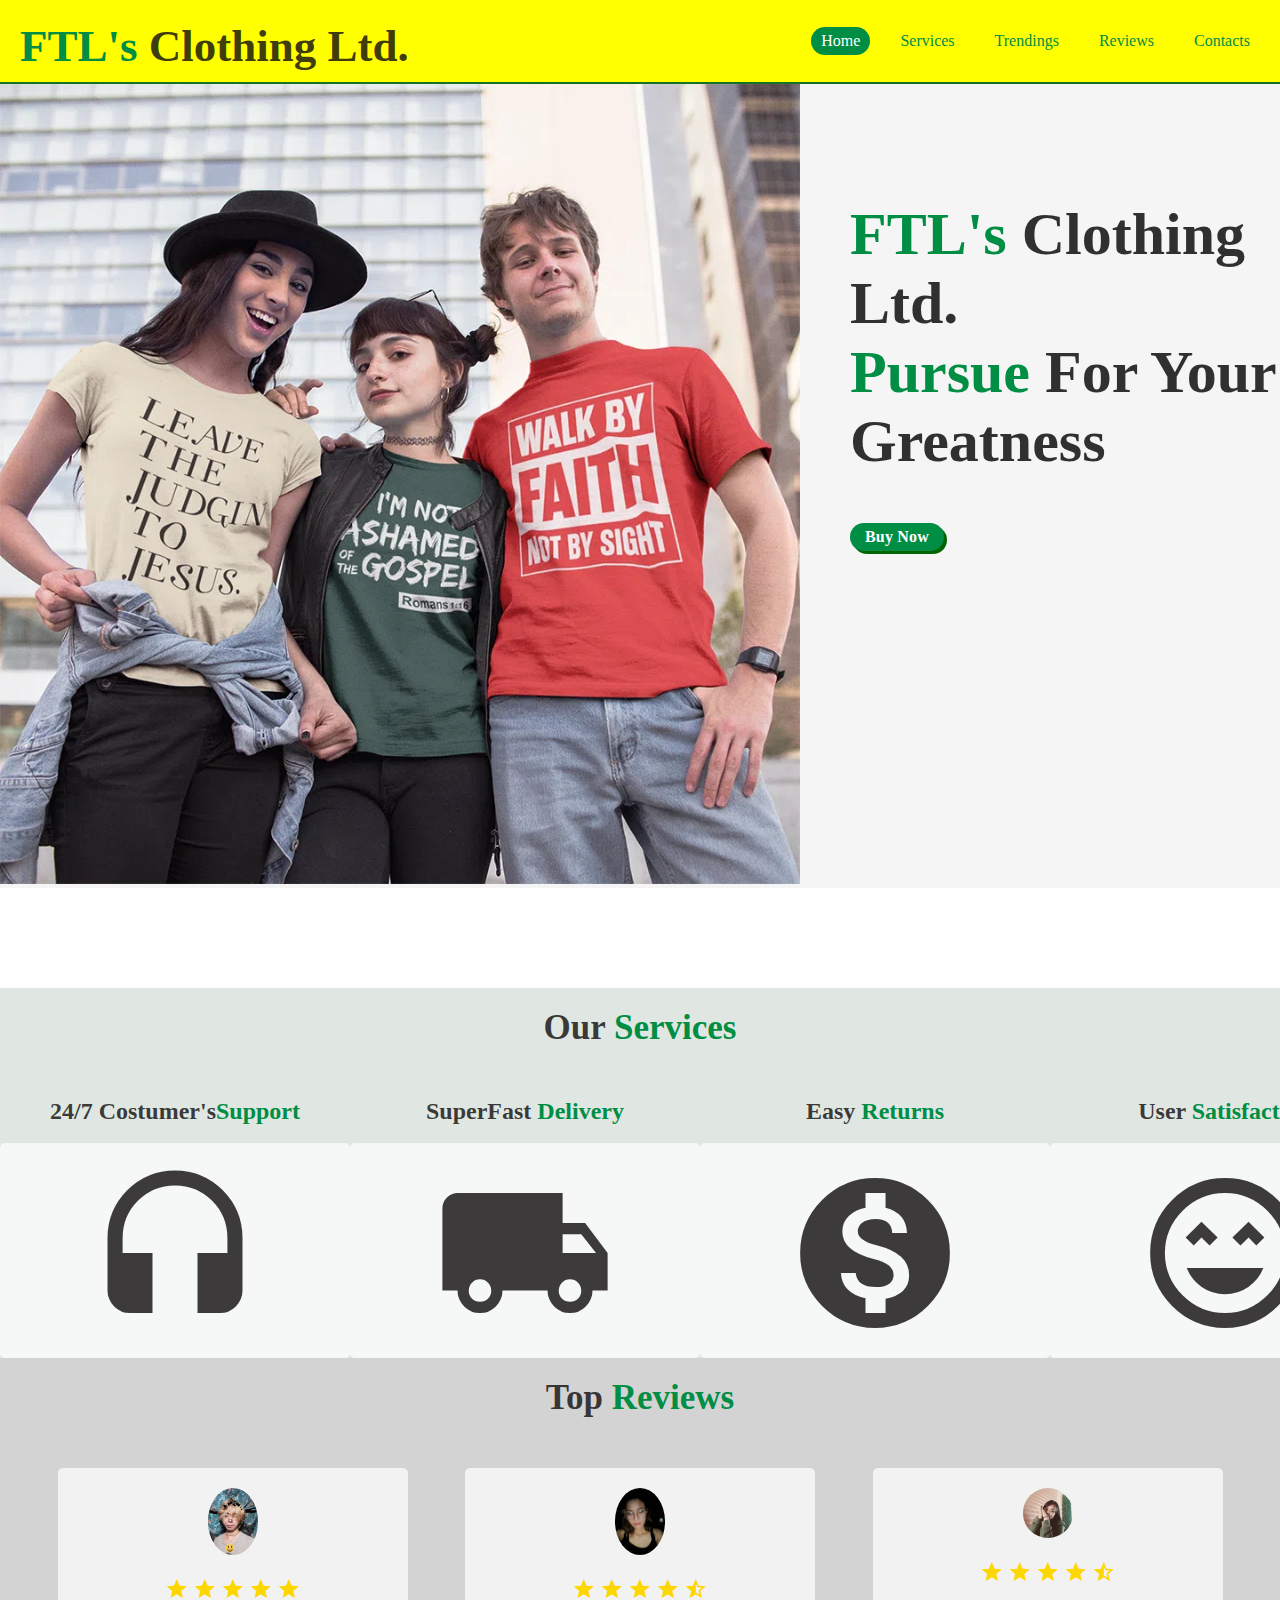
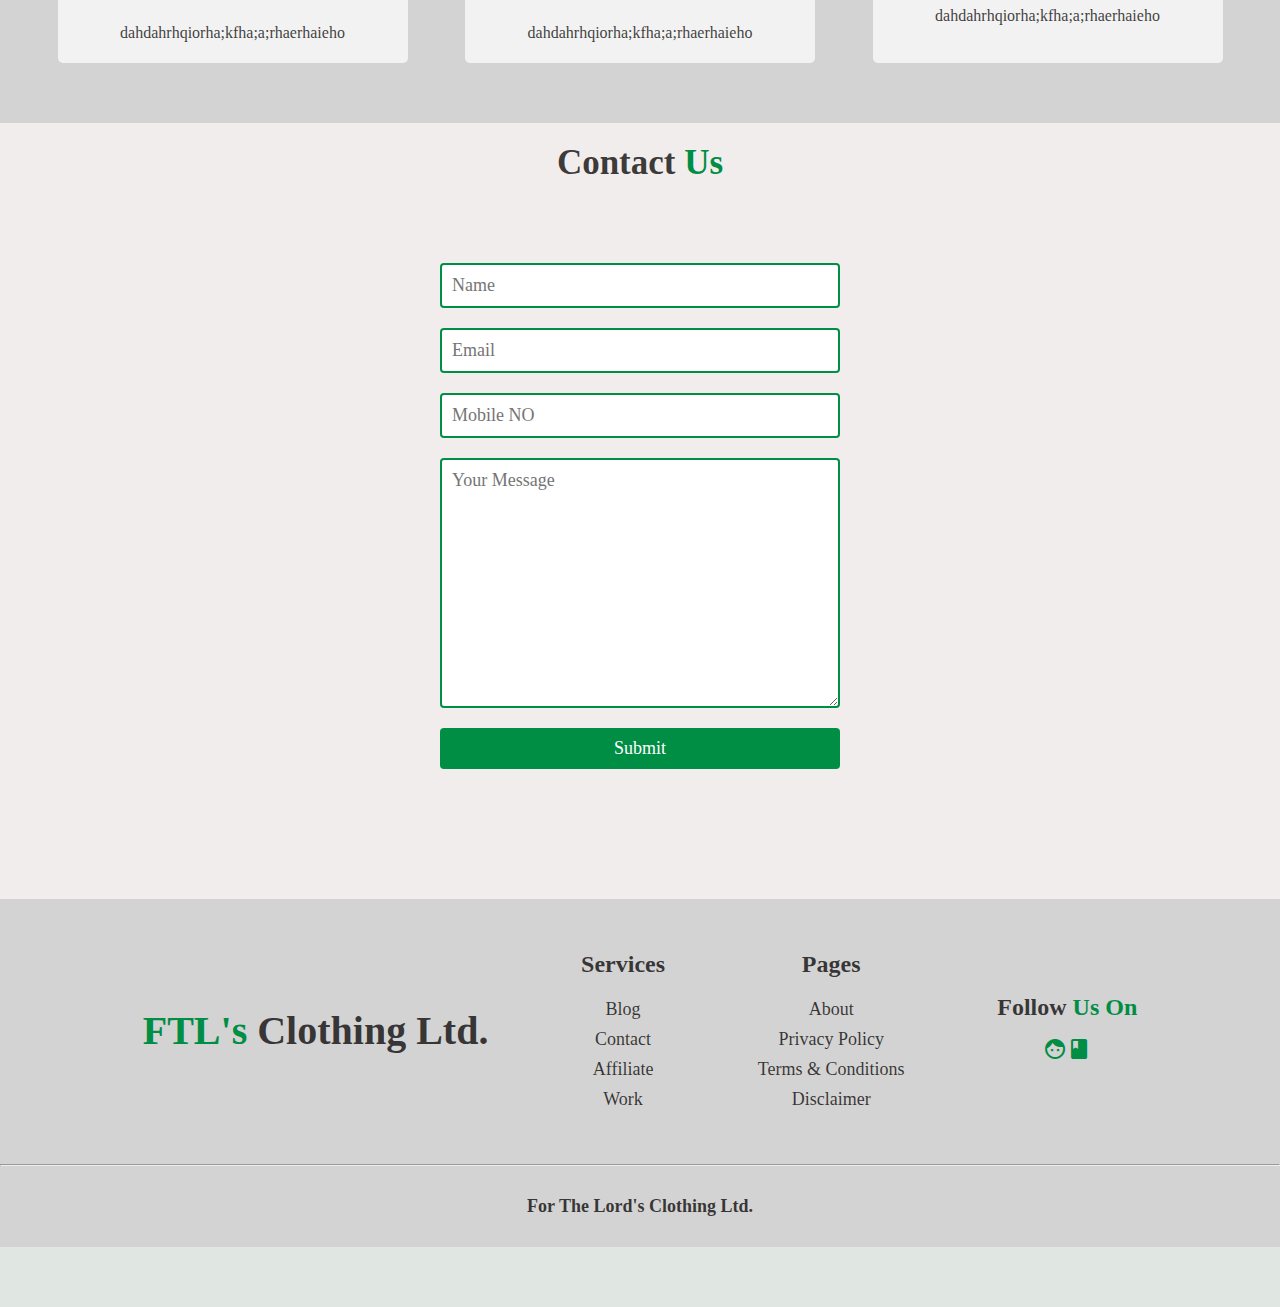
<file: FINAL/index.html>
<!DOCTYPE html>
<html lang="en">
<head>
    <meta charset="UTF-8">
    <meta name="viewport" content="width=device-width, initial-scale=1.0">
    <title>FTL's Clothing Ltd</title>
    <link rel="stylesheet" href="Clothing.css">
    <link href="https://fonts.googleapis.com/icon?family=Material+Icons" rel="stylesheet">
    </head>
<body>
    <div id="header">
        <div class="logo">
            <h3><span>FTL's</span> Clothing Ltd.</h3>
        </div>
        <div id = "navlinks">
            <ul>
                <a href="#section1">
                    <li id="home">Home</li></a>
                
                <a href="#section2">
                <li class="nav-hover">
                    Services</li>
                </a>
                <a href="trending.html">
                <li class="nav-hover">
                    Trendings</li>
                </a>
                <a href="#section4">
                <li class="nav-hover">
                    Reviews</li>
                </a>
                <a href="#section5">
                <li class="nav-hover">Contacts</li>
                </a>
                
            </ul>
        </div>
    </div>    

    <div id="section1">
        <img height="800px" src="banner-mobile-Creativity-Faith.webp">
        <div id="slogan">
            <h1><span>FTL's</span> Clothing Ltd.</h1>
            <h1><span>Pursue</span> For Your Greatness</h1>
            <br>
            <button class="buy">Buy Now</button>
        </div>
    </div>

    <div id ="section2">
        <h1>Our <span>Services</span></h1>
        <div id="services">
            <div class="s1">
                <h2>24/7 Costumer's<span>Support</span></h2>
                <br>
                <a class="s" href=""><i class="large material-icons">headset</i></a>
            </div>

        <div class="s1">
            <h2>SuperFast <span>Delivery</span></h2>
            <br>
            <a class="s" href=""><i class="large material-icons">local_shipping</i></a>
        </div>

        <div class="s1">
            <h2>Easy <span>Returns</span></h2>
            <br>
            <a class="s" href=""><i class="large material-icons">monetization_on</i></a>
        </div>

        <div class="s1">
            <h2>User <span>Satisfaction</span></h2>
            <br>
            <a class="s" href=""><i class="large material-icons">sentiment_very_satisfied</i></a>
        </div>
      </div>


    <div id="section4">
        <h1>Top <span>Reviews</span></h1>
        <div id="reviews">

            <div class="review">
                <img src="433703206_2650527631816738_7535693857451178704_n.jpg" width="50px">
                <br>
                <br>
                <a href=""><i class="large material-icons">star</i></a>
                <a href=""><i class="large material-icons">star</i></a>
                <a href=""><i class="large material-icons">star</i></a>
                <a href=""><i class="large material-icons">star</i></a>
                <a href=""><i class="large material-icons">star</i></a>
                <br><br>
                <p style="line-height: 20px;">
                    dahdahrhqiorha;kfha;a;rhaerhaieho
                </p>
            </div>

            <div class="review">
                <img src="444480230_1293774724915425_8860372721266081911_n.jpg" width="50px">
                <br>
                <br>
                <a href=""><i class="large material-icons">star</i></a>
                <a href=""><i class="large material-icons">star</i></a>
                <a href=""><i class="large material-icons">star</i></a>
                <a href=""><i class="large material-icons">star</i></a>
                <a href=""><i class="large material-icons">star_half</i></a>
                <br><br>
                <p style="line-height: 20px;">
                    dahdahrhqiorha;kfha;a;rhaerhaieho
                </p>
            </div>

            <div class="review">
                <img src="445381254_3351041718523820_5435256793279872588_n.jpg" width="50px">
                <br>
                <br>
                <a href=""><i class="large material-icons">star</i></a>
                <a href=""><i class="large material-icons">star</i></a>
                <a href=""><i class="large material-icons">star</i></a>
                <a href=""><i class="large material-icons">star</i></a>
                <a href=""><i class="large material-icons">star_half</i></a>
                <br><br>
                <p style="line-height: 20px;">
                    dahdahrhqiorha;kfha;a;rhaerhaieho
                </p>
            </div>
        </div>
    </div>
    <div id="section5">

        <h1>Contact <span>Us</span></h1>

        <div class="form">
            <input type="text" placeholder="Name" id="Name">
            <input type="email"placeholder="Email" id="Email">
            <input type="number"placeholder="Mobile NO" id="Mobile NO">
            <textarea id="textarea" cols="10" rows="5" placeholder="Your Message"></textarea>
            <button class="query"><a href="">Submit</a></button>

        </div>
    </div>

    <div id="footer">
        <div class="logo">
            <h1><span>FTL's</span> Clothing Ltd.</h1>
        </div>
        <div class="list">
            <h2>Services</h2>
            <ul>
                <li>Blog</li>
                <li>Contact</li>
                <li>Affiliate</li>
                <li>Work</li>    

            </ul>
        </div>

        <div class="list">
            <h2>Pages</h2>
            <ul>
                <li>About</li>
                <li>Privacy Policy</li>
                <li>Terms & Conditions</li>
                <li>Disclaimer</li>
            </ul>
        </div>
        <div class="list" id="social">
            <h2>Follow <span>Us On</span></h2> <span><i class="large material-icons">facebook</i></span>
        </div>
    </div>
    <hr>
    <div id="For"><h4>For The Lord's Clothing Ltd.</h4></div>

</body>
</html>
</file>
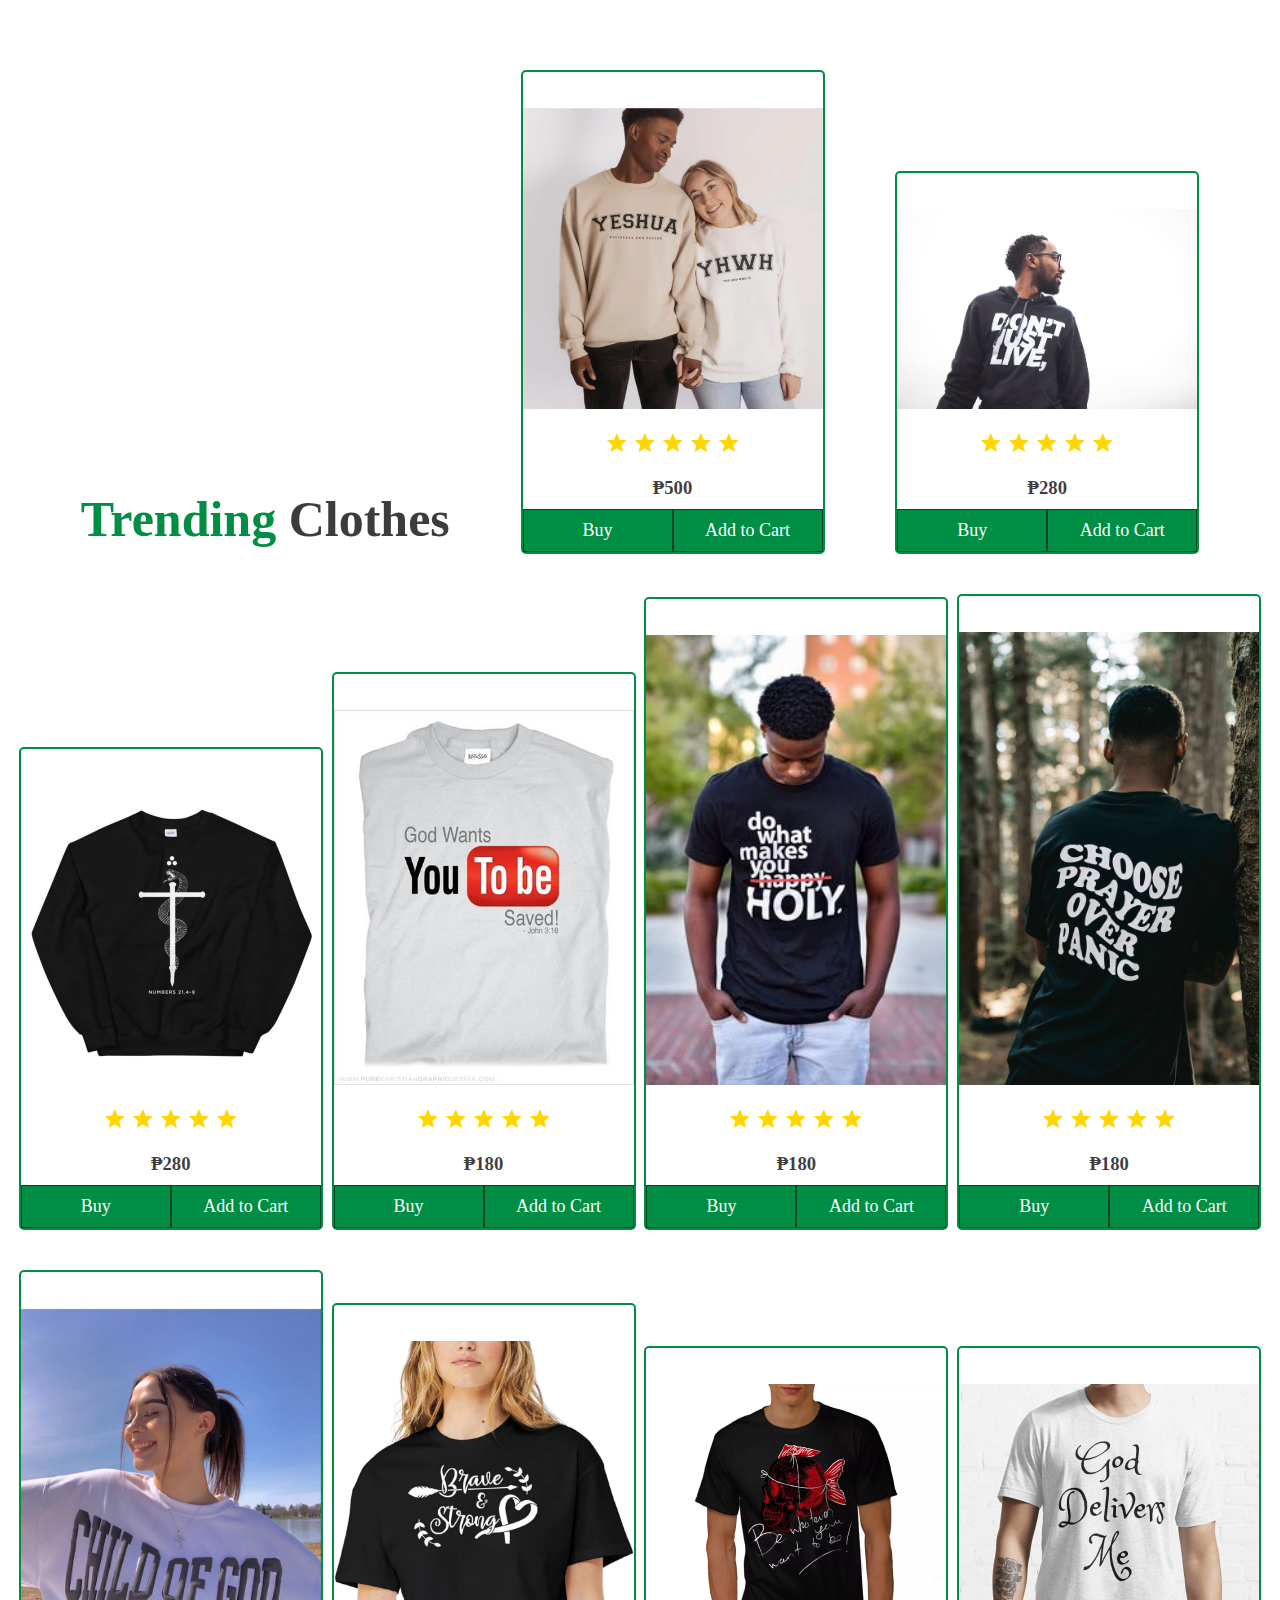
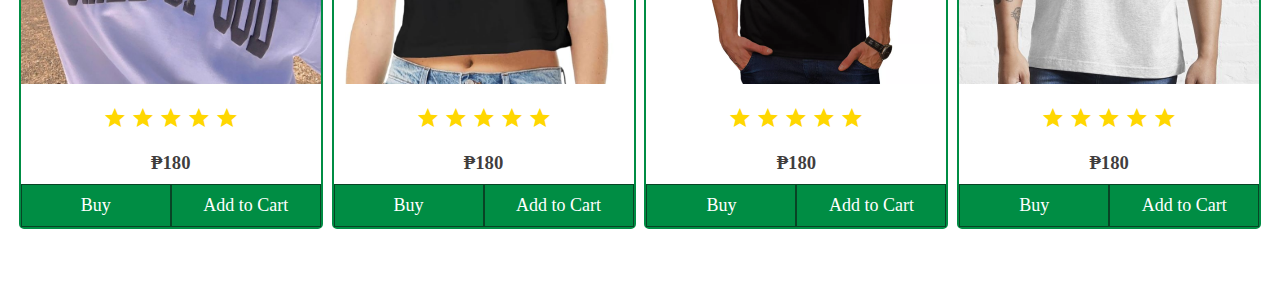
<file: FINAL/trending.html>
<!DOCTYPE html>
<html lang="en">
<head>
    <meta charset="UTF-8">
    <meta name="viewport" content="width=device-width, initial-scale=1.0">
    <title>Document</title>
    <link rel="stylesheet" href="Clothing.css">
    <link href="https://fonts.googleapis.com/icon?family=Material+Icons" rel="stylesheet">
  </head>  
  <body>
    <div id="trending">
        <h1><span>Trending</span> Clothes</h1>
            <div class="t1">
                <a href =""><i class=""></i></a>
                <br>
                <br>
                <img src="boy-girl-christian-apparel.webp" width="300 px">
                <br>
                <br>
                <a href=""><i class="large material-icons">star</i></a>
                <a href=""><i class="large material-icons">star</i></a>
                <a href=""><i class="large material-icons">star</i></a>
                <a href=""><i class="large material-icons">star</i></a>
                <a href=""><i class="large material-icons">star</i></a>
                <br>
                <br>
                <h3>₱500</h3>
                <div class="buy-cart">
                    <button class="buynow">Buy</button>
                    <button class="buynow">Add to Cart</button>
                </div>
             </div>

             <div class="t1">
                <a href =""><i class=""></i></a>
                <br>
                <br>
                <img src="photo-1523124006244-a37848c6002c.avif" width="300 px">
                <br>
                <br>
                <a href=""><i class="large material-icons">star</i></a>
                <a href=""><i class="large material-icons">star</i></a>
                <a href=""><i class="large material-icons">star</i></a>
                <a href=""><i class="large material-icons">star</i></a>
                <a href=""><i class="large material-icons">star</i></a>
                <br>
                <br>
                <h3>₱280</h3>
                <div class="buy-cart">
                    <button class="buynow">Buy</button>
                    <button class="buynow">Add to Cart</button>
                </div>
             </div>
             
             
             <div class="t1">
                <a href =""><i class=""></i></a>
                <br>
                <br>
                <img src="mockup-2d28758f-600x600.jpg" width="300 px">
                <br>
                <br>
                <a href=""><i class="large material-icons">star</i></a>
                <a href=""><i class="large material-icons">star</i></a>
                <a href=""><i class="large material-icons">star</i></a>
                <a href=""><i class="large material-icons">star</i></a>
                <a href=""><i class="large material-icons">star</i></a>
                <br>
                <br>
                <h3>₱280</h3>
                <div class="buy-cart">
                    <button class="buynow">Buy</button>
                    <button class="buynow">Add to Cart</button>
                </div>
             </div>

             <div class="t1">
                <a href =""><i class=""></i></a>
                <br>
                <br>
                <img src="923b140820d0a43a65eb2eb391daa249.jpg" width="300 px">
                <br>
                <br>
                <a href=""><i class="large material-icons">star</i></a>
                <a href=""><i class="large material-icons">star</i></a>
                <a href=""><i class="large material-icons">star</i></a>
                <a href=""><i class="large material-icons">star</i></a>
                <a href=""><i class="large material-icons">star</i></a>
                <br>
                <br>
                <h3>₱180</h3>
                <div class="buy-cart">
                    <button class="buynow">Buy</button>
                    <button class="buynow">Add to Cart</button>
                </div>
             </div>

             <div class="t1">
                <a href =""><i class=""></i></a>
                <br>
                <br>
                <img src="d5f399f41dba469030c85402cd18892a.jpg" width="300 px">
                <br>
                <br>
                <a href=""><i class="large material-icons">star</i></a>
                <a href=""><i class="large material-icons">star</i></a>
                <a href=""><i class="large material-icons">star</i></a>
                <a href=""><i class="large material-icons">star</i></a>
                <a href=""><i class="large material-icons">star</i></a>
                <br>
                <br>
                <h3>₱180</h3>
                <div class="buy-cart">
                    <button class="buynow">Buy</button>
                    <button class="buynow">Add to Cart</button>
                </div>
             </div>

             <div class="t1">
                <a href =""><i class=""></i></a>
                <br>
                <br>
                <img src="8173c3e1e4055f00a35b2735abba5a5f.jpg" width="300 px">
                <br>
                <br>
                <a href=""><i class="large material-icons">star</i></a>
                <a href=""><i class="large material-icons">star</i></a>
                <a href=""><i class="large material-icons">star</i></a>
                <a href=""><i class="large material-icons">star</i></a>
                <a href=""><i class="large material-icons">star</i></a>
                <br>
                <br>
                <h3>₱180</h3>
                <div class="buy-cart">
                    <button class="buynow">Buy</button>
                    <button class="buynow">Add to Cart</button>
                </div>
             </div>

             <div class="t1">
                <a href =""><i class=""></i></a>
                <br>
                <br>
                <img src="8ba4dd7b8e64b625709fdae3a0005c31.jpg" width="300 px">
                <br>
                <br>
                <a href=""><i class="large material-icons">star</i></a>
                <a href=""><i class="large material-icons">star</i></a>
                <a href=""><i class="large material-icons">star</i></a>
                <a href=""><i class="large material-icons">star</i></a>
                <a href=""><i class="large material-icons">star</i></a>
                <br>
                <br>
                <h3>₱180</h3>
                <div class="buy-cart">
                    <button class="buynow">Buy</button>
                    <button class="buynow">Add to Cart</button>
                </div>
             </div>

             <div class="t1">
                <a href =""><i class=""></i></a>
                <br>
                <br>
                <img src="51ExfLfkyBL._AC_UY1000_.jpg" width="300 px">
                <br>
                <br>
                <a href=""><i class="large material-icons">star</i></a>
                <a href=""><i class="large material-icons">star</i></a>
                <a href=""><i class="large material-icons">star</i></a>
                <a href=""><i class="large material-icons">star</i></a>
                <a href=""><i class="large material-icons">star</i></a>
                <br>
                <br>
                <h3>₱180</h3>
                <div class="buy-cart">
                    <button class="buynow">Buy</button>
                    <button class="buynow">Add to Cart</button>
                </div>
             </div>

             <div class="t1">
                <a href =""><i class=""></i></a>
                <br>
                <br>
                <img src="s-l1200.webp" width="300 px">
                <br>
                <br>
                <a href=""><i class="large material-icons">star</i></a>
                <a href=""><i class="large material-icons">star</i></a>
                <a href=""><i class="large material-icons">star</i></a>
                <a href=""><i class="large material-icons">star</i></a>
                <a href=""><i class="large material-icons">star</i></a>
                <br>
                <br>
                <h3>₱180</h3>
                <div class="buy-cart">
                    <button class="buynow">Buy</button>
                    <button class="buynow">Add to Cart</button>
                </div>
             </div>

             <div class="t1">
                <a href =""><i class=""></i></a>
                <br>
                <br>
                <img src="ssrco,slim_fit_t_shirt,mens,fafafa_ca443f4786,front,square_product,600x600.jpg" width="300 px">
                <br>
                <br>
                <a href=""><i class="large material-icons">star</i></a>
                <a href=""><i class="large material-icons">star</i></a>
                <a href=""><i class="large material-icons">star</i></a>
                <a href=""><i class="large material-icons">star</i></a>
                <a href=""><i class="large material-icons">star</i></a>
                <br>
                <br>
                <h3>₱180</h3>
                <div class="buy-cart">
                    <button class="buynow">Buy</button>
                    <button class="buynow">Add to Cart</button>
                </div>
             </div>
             
        </div>


</body>
</html>
</file>
<file: FINAL/Clothing.css>
*
{
    box-sizing: border-box;
    padding: 0%;
    margin:0%;
    font-family:'Times New Roman', Times, serif
   
}

#header
{
    display:flex;
    align-items: center;
    justify-content: space-between;
    border-bottom: 2px solid rgb(20, 114, 35);
    padding-bottom: 10px;
    padding-top: 10px;
    cursor:pointer;    
    background-color:yellow;
}

.logo span,#slogan span{
    color:rgb(0,141,68)
}
.logo h3{
    font-size: 45px;
    margin-left:20px;
    margin-top: 10px;
    color:rgba(20,17,17,0.822);
}

#navlinks ul{
    display:flex;
    align-items: center;
}

#navlinks ul li{
    padding-left: 30px;
    list-style-type:  none;
    display:inline-block;
    padding: 10px;
    margin-right: 20px;
    border-radius: 40px;
    color:rgb(0,141,68)
}

#navlinks #home
{
    border: none;
    background-color: rgb(0,141,68);
    color:white;
    border-radius: 15px;
    padding:5px 10px 5px;
    transition: 0.5 ease;
}

#navlinks #home:hover{
    border:1px solid rgb(0,141,68);
    border-radius: 15px;
    background-color: white;
    padding: 5px 10px 5px;
    color:rgb(0,141,68);

}

#navlinks .nav-hover{
    transition: 0.5 ease;
}
#navlinks .nav-hover:hover{
    border-radius: 20px;
    background-color: rgb(0,141,68);
    padding: 5px 10px 5px;
    color:white;
}

/*Section1 CSS*/
#section1
{
    margin-bottom: 100px;
}
#section1{
    background-color: whitesmoke;
}
#section1 img{
    position: baseline;
    top: 30px;
    left:50px; 
   
}
#section1 #slogan
{
    position: absolute;
    left:850px;
    top:200px;
    font-size: 30px;
    font-family:Arial, Helvetica, sans-serif;
    color:rgba(5, 5, 5, 0.822);

}
#section1 #slogan .buy
{
    padding:5px 15px 5px;
    border:none;
    border-radius: 25px;
    background-color: rgb(0,141,68);
    color:white;
    font-size: medium;
    font-weight:bold;
    letter-spacing: 0.2px;
    position: relative;
    top:5px;
    box-shadow:3px 3px darkgreen;
    cursor: pointer;
    transition: 0.3 ease;
}

#section1 #slogan .buy:hover
{
    padding: 15px 25px 15px;
    box-shadow: 5px 5p 5px rgb(15,50,15);
    background-color: rgb(1,77,1);

}

/*Section2 Css*/

#section2
{
    text-align: center;
    background-color: rgba(207,217,210,0.64);
    padding-top: 20px;
    padding-bottom: 60px;
    color:rgba(20,17,17,0.822);
}
#section2 h1
{
    font-weight: bold;
    font-size: 35px;    
}
#section2 span{
    color:rgb(0,141,68)
}

  .s
{
    color:rgba(20,17,17,0.822);
    margin-top: 20px;
}

#section2 #services .s i{
    font-size: 180px;    
}
#section2 #services
{
    display: flex;
    justify-content: space-around;
    margin-top: 50px;
}
#section2 #services .s i{
    border:none;
    background-color: rgba(255,255,255,0.707);
    padding: 20px 5px 15px;
    border-radius: 5px;
    width:350px;
    transition: 0.5s ease;
}
#section2 #services .s:hover i{
    margin-top: -20px;
    box-shadow: 8px 8px 8px rgba(20,17,17,0.822);
}
#section2 #services .s:hover i{
    color:rgb(0,141,68);
}
/*Section 3 CSS*/
#trending
{
    display:flex;
    flex-direction: row;
    text-align:center;
    padding: 20px 10px;
    color: rgba(20,17,17,0.822);
}
#trending h1{
    font-weight: bold;
    font-size:50px;
    margin-top: 20px;
}
#trending span{
    color:rgb(0,141,68);
}
#trending {
    display: flex;
    align-items: last baseline;
    flex-direction: row;
    flex-wrap: wrap;
    justify-content: space-evenly;
    margin-top: 50px;
}
#trending .t1{
    border:2px solid rgb(0,141,68);
    margin-bottom: 40px;
    border-radius: 5px;
}
#trending .t1 i{
    color:gold
}
#trending .t1 h3{
    font-weight: bold;
    margin-bottom: 10px;
}
#trending .t1 .buy-cart{
    display: flex;
    justify-content: center;
}
#trending .t1 .buy-cart .buynow{
    border:0.1px solid rgb(8,68,37);
    color: white;
    background-color: rgb(0,141,68);
    padding: 10px 20px;
    width: 100%;
    font-size: large;
    cursor: pointer;
}
#trending .t1 .buy-cart .buynow:hover{
    background-color: rgb(0,67,32);
    border: none;
}

/*Section4 Css*/

#section4{
    text-align: center;
    padding-top: 20px;
    padding-bottom: 60px;
    background-color: lightgray;
    color: rgba(20,17,17,0.822);
}
#section4 h1{
    font-weight: bold;
    font-size: 35px;

}
#section4 span{
    color: rgb(0,141,68);
}

#section4 #reviews{
    display: flex;
    align-items: top baseline;
    justify-content: space-evenly;
    margin-top: 50px;
}
#section4 #reviews .review{
    border: none;
    background-color: rgba(255,255,255,0.707);
    padding:20px 20px 20px;
    border-radius: 5px;
    width:350px;
    cursor: pointer;
    transition: 0.5 ease;
}

#section4 #reviews .review img{
    border-radius: 50%;
}
#section4 #reviews .review i{
    color: gold;
}

#section4 #reviews .review:hover{
    margin-top: -20px;
    box-shadow: 8px 8px 8px rgb(0,141,68);
}

/*Section5 Css*/

#section5{
    text-align: center;
    padding: 20px 10px 60px;
    color:rgba(20,17,17,0.822);
    background-color: rgb(242,237,237);
}

#section5 h1{
    font-weight: bold;
    font-size: 35px;
}
#section5 span{
    color: rgb(0,141,68);
}
.form{
    display: grid;
    align-items: center;
    justify-content: center;
    margin-top:30px;
    margin-bottom: 20px;
    padding: 50px;
}

input[type="text"],input[type="email"],input[type="number"]
{
    margin-bottom: 20px;
    width:400px;
    padding:10px 10px;
    border: 2px solid rgb(0,141,68);
    border-radius: 4px;
    font-size: large;
    color: rgba(20,17,17,0.822);
}

.form textarea{
    margin-bottom: 20px;
    width: 400px;
    height: 250px;
    padding: 10px 10px;
    border: 2px solid rgb(0,141,68);
    border-radius: 4px;
    font-size: large;
    color: rgba(20,17,17,0.822);
}

.query{
    padding: 10px;
    background-color: rgb(0,141,68);
    border: none;
    border-radius: 4px;
    font-size: large;
    cursor: pointer;
    transition: 0.3 ease;
}

.query a{
    color: white;
    text-decoration: none;
}

.query:hover{
    background-color: rgba(0,79,38);
}

/*footer*/
#footer{
    display: flex;
    align-items: center;
    justify-content: space-evenly;
    padding: 50px;
    text-align: center;
    line-height: 30px;
    color: rgba(20,17,17,0.822);
    background-color: lightgray;
}    

#footer h1 span{
    color: rgb(0,141,68);
}
#footer h1{
    font-size: 40px;
}
#footer h2{
    margin-bottom: 15px;
}
#footer ul{
    list-style: none;
    cursor: pointer;
    font-size: large;
}
#social ul{
    display: flex;
    justify-content: space-between;
    align-items: center; 
}
#footer ul li:hover{
    color: rgb(0,141,68);
}
#For{
    background-color: lightgray;
    font-size: large;
    text-align: center;
    padding: 30px;
    color: rgba(20,17,17,0.822);
}
</file>
